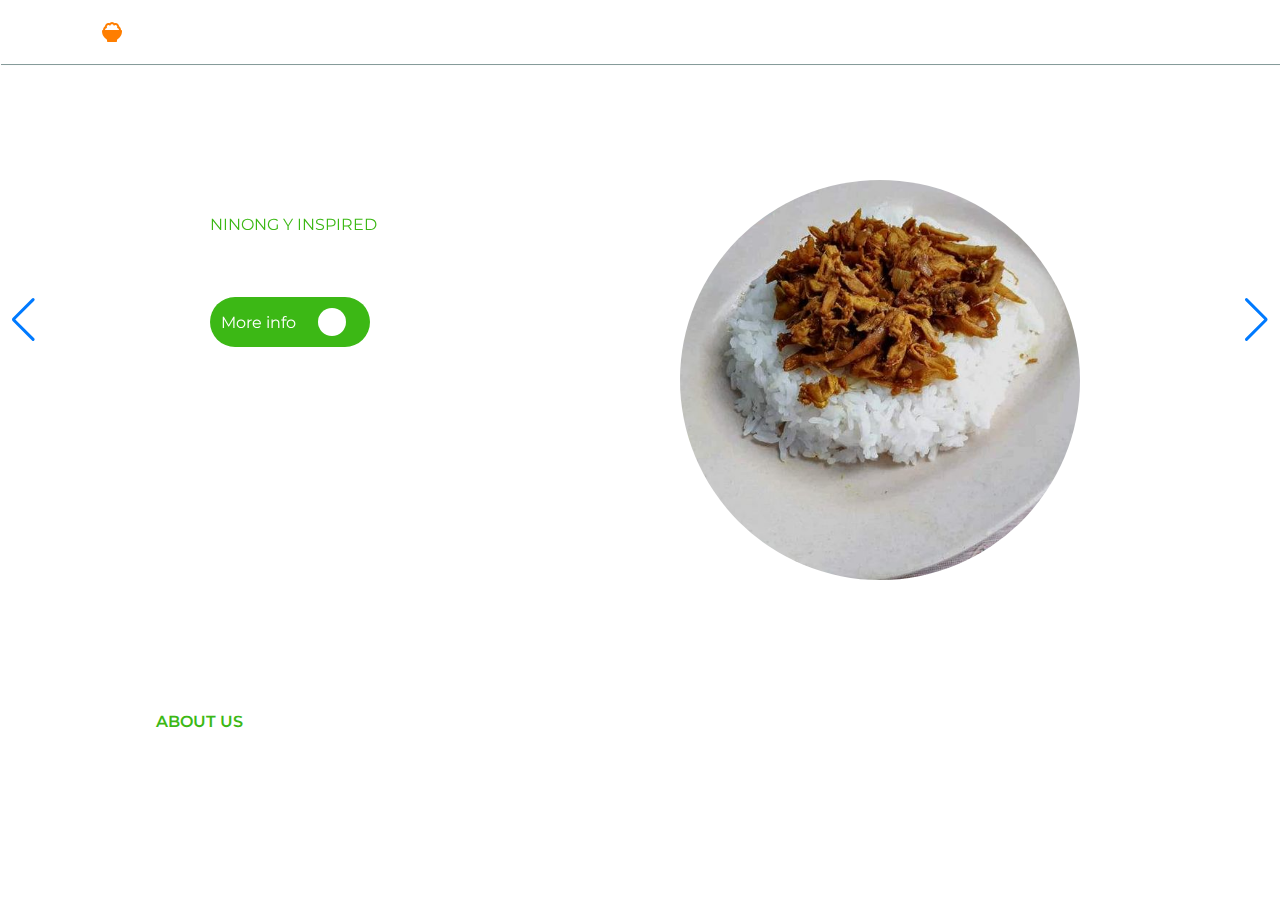
<file: Food/index.html>
<!DOCTYPE html>
<html lang="en">
<head>
    <meta charset="UTF-8">
    <meta name="viewport" content="width=device-width, initial-scale=1.0">
    <title>Title</title>
    <!-- Styling -->
    <link rel="stylesheet" href="style.css">
    <!-- Icons -->
    <link rel="stylesheet" href="https://cdn.jsdelivr.net/npm/boxicons@latest/css/boxicons.min.css">
    <!-- Swiper -->
    <link rel="stylesheet" href="https://cdn.jsdelivr.net/npm/swiper@11/swiper-bundle.min.css" />

</head>

<!-- Contents -->

<body>
    <header> 
        <a href="#" class="logo"><i class='bx bxs-bowl-rice'></i>Title</a>
        <!-- Navigation -->
        <ul class="navbar">
            <li><a href="home" class="home-page">Home</a></li>
            <li><a href="recipes">Recipes</a></div></li>
            <li><a href="about">About</a></div></li>
        </ul>
        <!-- Profile -->
        <!-- <div class="profile">
            <img src="Images/profiel.png" alt="">
            <span> Profile </span>
            <i class='bx bx-caret-down' ></i>
         </div> -->
    </header>
    <!-- Home -->
    <section class="home swiper" id="home">
        <div class="swiper-wrapper">
            <!-- SLide 1 -->
            <div class="swiper-slide container">
                <div class="recipes">
                    <span>Ninong y inspired</span>
                    <h1>Pastil</h1>
                    <a href="#" class="btn">More info<i class='bx bx-right-arrow-alt' ></i></a>
                    <img src="Images/Pastil.jpg" alt="">
                </div>
            </div>
            <!-- Slide 2 -->
            <div class="swiper-slide container">
                <div class="recipes">
                    <span>FIlipino styled</span>
                    <h1>Pancakes</h1>
                    <a href="#" class="btn">More info<i class='bx bx-right-arrow-alt' ></i></a>
                    <img src="Images/Hotcake.jpg" alt="">
                </div>
            </div>
            <!-- Slide 3 -->
            <div class="swiper-slide container">
                <div class="recipes">
                    <span>Filipino</span>
                    <h1>Chicken Adobo</h1>
                    <a href="#" class="btn">More info<i class='bx bx-right-arrow-alt' ></i></a>
                    <img src="Images/adobo.jpg" alt="">
                </div>
            </div>
            <!-- Slide 4 -->
            <div class="swiper-slide container">
                <div class="recipes">
                    <span>Classic</span>
                    <h1>Sisig Tofu</h1>
                    <a href="#" class="btn">More info<i class='bx bx-right-arrow-alt' ></i></a>
                    <div class=="outside">
                        <div class="inside">
                            <img src="Images/Sisig.jpg" alt="" class ="image">
                        </div>
                    </div>
                </div>
            </div>
            <!-- Slide 5 -->
            <div class="swiper-slide container">
                <div class="recipes">
                    <span>Homemade</span>
                    <h1>Filipino-Style Pizza</h1>
                    <a href="#" class="btn">More info<i class='bx bx-right-arrow-alt' ></i></a>
                    <img src="Images/PIzza.webp" alt="">
                </div>
            </div>
          </div>
          <div class="swiper-button-next"></div>
          <div class="swiper-button-prev"></div>
    </section>
    <!-- About -->
     <section class="about" id="about">
        <div class="about-text">
            <span>About Us</span>
            <p>Lorem ipsum</p>
            <p>Lorem ipsum</p>
        </div>
     </section>
    
    <!-- Swiper JS -->
    <script src="https://cdn.jsdelivr.net/npm/swiper@11/swiper-bundle.min.js"></script>
    
    <!-- JS Link -->
    <script src="main.js"></script>
    
    
</body>
</html>
</file>
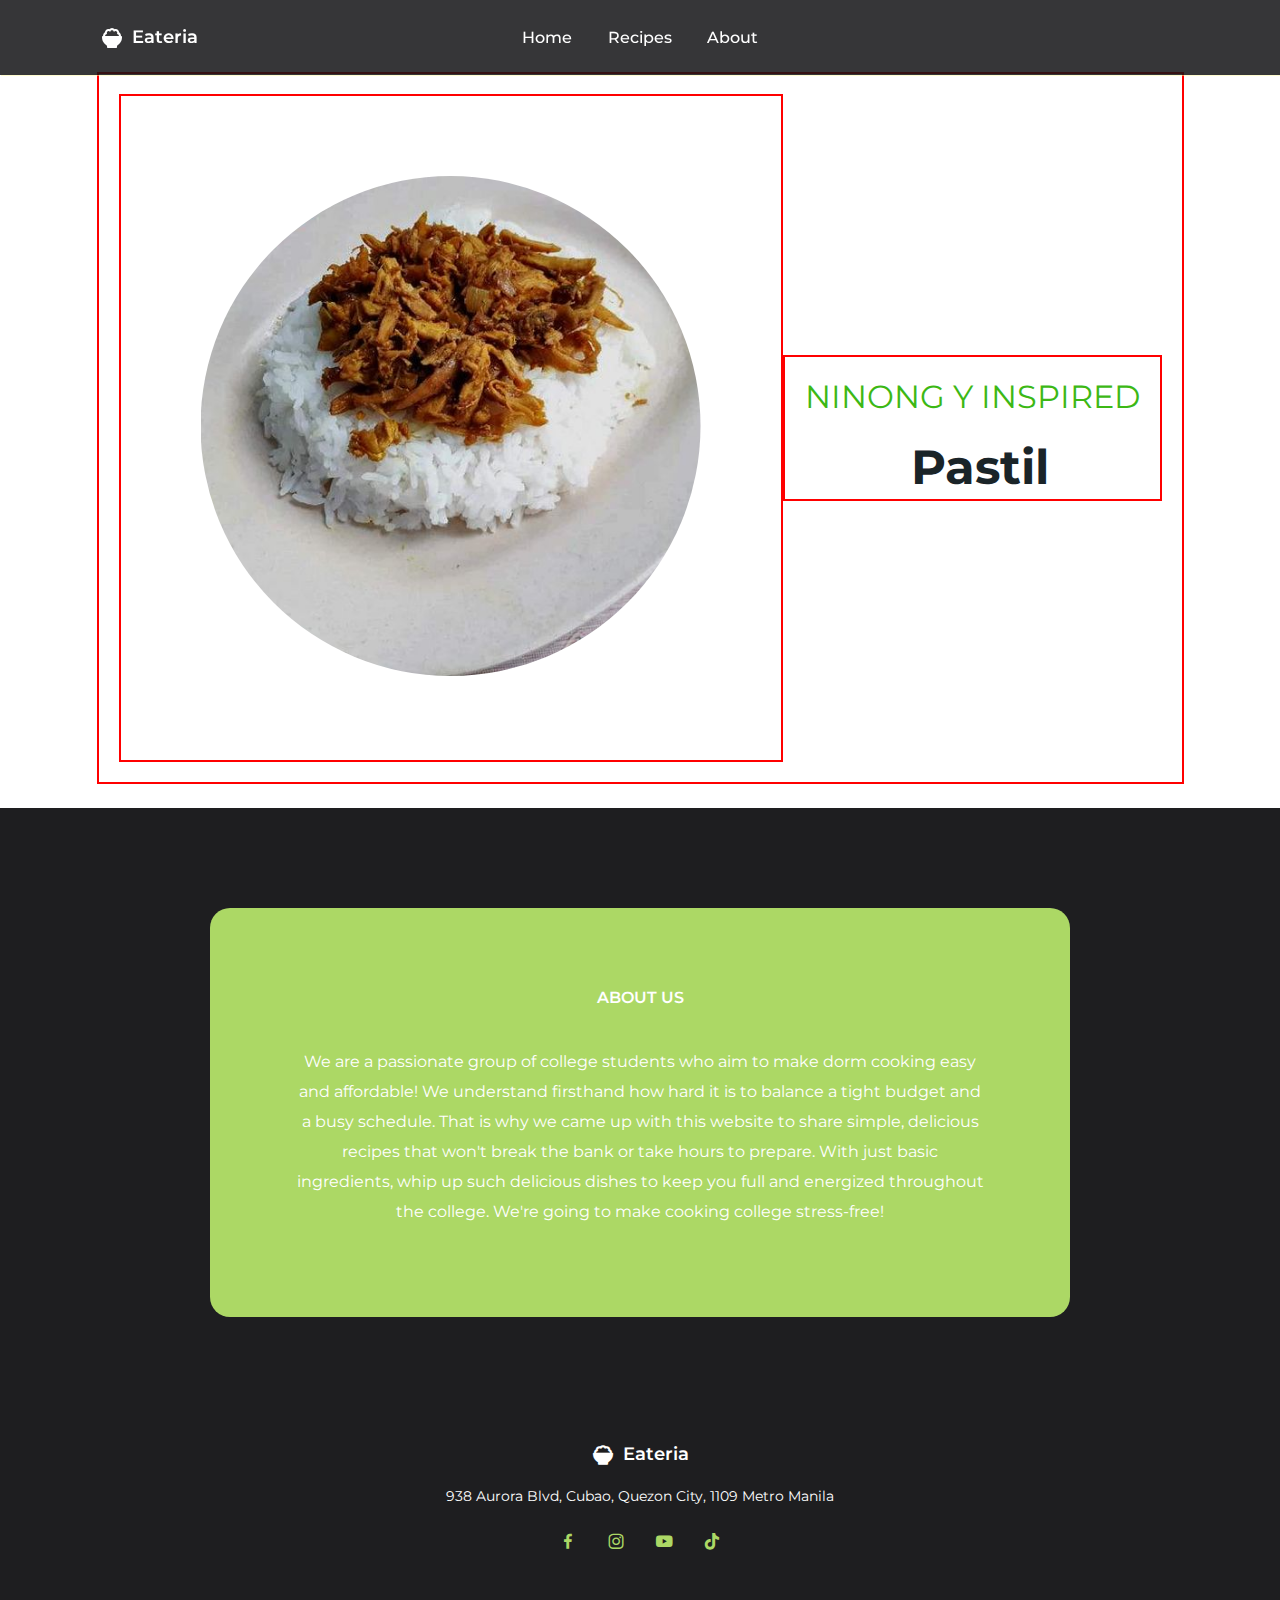
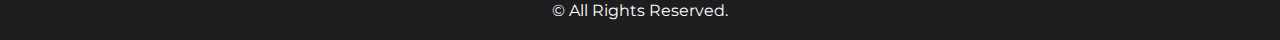
<file: recipes.html>
<!DOCTYPE html>
<html lang="en">
<head>
    <meta charset="UTF-8">
    <meta name="viewport" content="width=device-width, initial-scale=1.0">
    <title>Eateria: A Recipe Browser</title>
    <!-- Styling -->
    <link rel="stylesheet" href="style.css">
    <!-- Icons -->
    <link rel="stylesheet" href="https://cdn.jsdelivr.net/npm/boxicons@latest/css/boxicons.min.css">
    <!-- Swiper -->
    <link rel="stylesheet" href="https://cdn.jsdelivr.net/npm/swiper@11/swiper-bundle.min.css" />

</head>

<!-- Contents -->
<body>
    <header> 
        <a href="#" class="logo"><i class='bx bxs-bowl-rice'></i>Eateria</a>
        <!-- Navigation -->
        <ul class="navbar">
            <li><a href="index.html" class="home-page">Home</a><li>
            <li><a href="index.html#recipes">Recipes</a></li>
            <li><a href="#about">About</a></li>
        </ul>
    </header>
    <!-- Home -->
     <section class="recipe-page" id="recipe-page">
        <div class="recipe-top">
            <div class="recipeimage">
                <img src="Images/Pastil.jpg" alt="">
            </div>
            <div class="recipe-info">
                <h1>Ninong y inspired</h1>
                <h2>Pastil</h2>
                <p></p>
            </div>
        </div>
    </section>
    <!-- About -->
    <section class="about" id="about">
        <div class="about-text">
            <span>About Us</span>
            <p>We are a passionate group of college students who aim to make dorm cooking easy and affordable! We understand firsthand how hard it is to balance a tight budget and a busy schedule. That is why we came up with this website to share simple, delicious recipes that won't break the bank or take hours to prepare. With just basic ingredients, whip up such delicious dishes to keep you full and energized throughout the college. We're going to make cooking college stress-free!</p>
        </div>
    </section>
    <!-- Footer -->
    <section class="footer" id="footer">
        <div class="footer-box">
            <a href="#" class="logo"><i class='bx bxs-bowl-rice'></i>Eateria</a>
            <p>938 Aurora Blvd, Cubao, Quezon City, 1109 Metro Manila</p>
            <div class="social">
                <a href="#"><i class='bx bxl-facebook'></i></a>
                <a href="#"><i class='bx bxl-instagram'></i></a>
                <a href="#"><i class='bx bxl-youtube'></i></a>
                <a href="#"><i class='bx bxl-tiktok'></i></a>
            </div>
            </div>
        </div>
    </section>
    <!-- Copyright -->
     <div class="copyright">
        <p>&#169 All Rights Reserved.</p>
     </div>
    <!-- Swiper JS -->
    <script src="https://cdn.jsdelivr.net/npm/swiper@11/swiper-bundle.min.js"></script>
    
    <!-- JS Link -->
    <script src="main.js"></script>
    
    
</body>
</html>
</file>
<file: Food/style.css>
/* Fonts */
@import url('https://fonts.googleapis.com/css2?family=Montserrat:ital,wght@0,100..900;1,100..900&display=swap');
*{
    font-family: 'Montserrat', sans-serif;
    margin: 0;
    padding: 0;
    box-sizing: border-box;
    list-style: none;
    text-decoration: none;
    scroll-padding-top: 2rem;
    scroll-behavior: smooth;
}

/* Others */

:root {
    --green-color: #3cb815  ;
    --light-green-color: #c0eb7b ;
    --orange-color: #ff7e00;
    --light-orange-color: #f75f1d ;
    --white-text-color: #fff;
    --black-text-color: #1a2428 ;
    --bg-color: #fff ;
    --dark-blue-color: #1e1e20;
}
img {
    width: 100%;
}
body {
    color: var(--white-text-color);
}
section{
    padding: 4.5rem 0 1.5rem;
    
}
header {
    position: fixed;
    width: 100%;
    top: 0;
    right: 0;
    z-index: 1000;
    display: flex;
    align-items: center;
    justify-content:left;
    background: var(--yellow-color);
    box-shadow: 1px 1px 0.5px rgb(14 55 54 / 50%);
    padding: 20px 100px;
    transition: 0.5;

}
.profile {
    display: flex;
    align-items: center;
    column-gap: 0.5rem;
    cursor: pointer;
}
.profile img{
    width: 40px;
    height: 40px;
    object-fit: cover;
    object-position: center;
    border-radius: 50%;
}
.profile span {
    font-size: 13px;
    font-weight: 500;
}
.logo{
    display: flex;
    align-items: center;
    font-size:1.1rem;
    font-weight: 600;
    color: var(--white-text-color);
    column-gap: 0.5rem;
}
.logo .bx{
    font-size: 24px;
    color: var(--orange-color);
}
.navbar{
    display: flex;  
    column-gap: 0.5rem;
    position: relative;
    margin-left: auto ;
    margin-right: auto;
}
.navbar a{
    font-size: 1rem;
    font-weight: 500;
    color: var(--white-text-color);
    padding: 0.5rem 1rem
}
.navbar a:hover{
    background: var(--green-color);
    border-radius: 5rem;
    color: var(--bg-color);
    transition: background 0.5s;
}
#menu-icon{
    font-size: 24px;
    cursor: pointer;
    z-index: 10001;
    display: none;
}
.container{
    position: relative;
    width: 100%;
    min-height: 640px;
    display: flex;
    align-items: center;
    background: url(Images/bg.png);
    background-repeat: no-repeat;
    background-size: cover; 
    background-position: center;
    overflow: hidden;
}
.container img{
    width: 400px;
    height: 400px;
    position: absolute;
    right: 200px;
    bottom: 60px;

}
.recipes{
    padding: 150px;
    margin-top: 65px;
    margin-left: 60px;
}
.recipes span{
    font-weight: 400;
    text-transform: uppercase;
    color: var(--green-color);
}
.recipes h1{
    font-size: 2.4rem;
    font-weight: 700;
    margin-bottom: 1rem;
}
.recipes img{
    position: absolute;
    clip-path: circle(50% at 50% 50%);
    object-fit: cover;
    overflow: hidden;
} 
.btn{
    padding: 0.7rem;
    background: var(--green-color);
    color: var(--bg-color);
    font-weight: 400;
    border-radius: 5rem;
    display: flex;
    align-items: center;
    justify-content: space-between;
    column-gap: 00.5rem;
    max-width: 160px;
}
.btn .bx{
    padding: 4px;
    background: var(--bg-color);
    color: var(--white-text-color);
    border-radius: 1rem;
    font-size: 20px;
    margin: auto;
}
.btn:hover{
    background: var(--light-orange-color);
    transition: 0.2s ease;
}
.about{
    max-width: 968px;
    margin-left: auto;
    margin-right: auto;
    display: grid;
    grid-template-columns: repeat(auto-fit, minmax(21rem, auto));
    align-items: center;
    gap: 1.5rem;
}
.about-text span{
    font-weight: 600;
    text-transform: uppercase;
    color: var(--green-color)
}
.about-text p{
    margin: 0.5rem 0 1rem;
}
/* .swiper-button-next{
    background: ;
    background-repeat: no-repeat;
    background-size: 100% auto;
    background-position: center;
    margin-right: 20px;
}
.swiper-button-next::after{
    display: none;
} */
</file>
<file: style.css>
/* Fonts */
@import url('https://fonts.googleapis.com/css2?family=Montserrat:ital,wght@0,100..900;1,100..900&display=swap');
*{
    font-family: 'Montserrat', sans-serif;
    margin: 0;
    padding: 0;
    box-sizing: border-box;
    list-style: none;
    text-decoration: none;
    scroll-padding-top: 2rem;
    scroll-behavior: smooth;
}

/* Others */    
*{
    margin: 0;
    padding: 0;
    box-sizing: border-box; 
}
::-webkit-scrollbar{
    width: 0.5rem;
    background: var(--dark-blue-color);
}
::-webkit-scrollbar-thumb{
    width: 0.5rem;
    background: var(--green-color);
    border-radius: 5rem;
}
:root {
    --green-color: #3cb815  ;
    --light-green-color: #acd865 ;
    --orange-color: #ff7e00;
    --light-orange-color: #f59871 ;
    --white-text-color: #fff;
    --black-text-color: #1a2428 ;
    --bg-color: #ffffff ;
    --dark-blue-color: #1e1e20;
    --yellow-color: #d5c057;
}
img {
    width: 100%;
}
body {
    color: var(--black-text-color);
    margin: 0 auto;
    overflow-x:hidden;
    align-items: center; 
}
section{
    padding: 4.5rem 0 1.5rem;
    display: grid;
    place-items: center;
    align-content: center;
}
.element {
    word-wrap: break-word;
    overflow-wrap: break-word;
}  
.container{
    width: 100%;
    height: 800px;
    display: flex;
    justify-content: center;
    align-items: center;
    background: var(--bg-color);
    overflow: hidden;
}
.container img{
    width: 400px;
    height: 400px;
    right: 200px;
    bottom: 150px;
}
/* Header */
header {
    position: fixed;
    width: 100%;
    top: 0;
    right: 0;
    z-index: 1000;
    display: flex;
    align-items: center;
    background: rgba(20, 20, 22, 0.855);
    box-shadow: 1px 1px 0.5px rgba(255, 249, 162, 0.5);
    padding: 20px 100px;
    transition: 0.5;
}
.logo{
    display: flex;
    position: absolute;
    text-align: center;
    font-size:1.1rem;
    font-weight: 600;
    color: var(--white-text-color);
    column-gap: 0.5rem; 
}
.logo .bx{
    font-size: 24px;
    color: var(--white-text-color);
}
.navbar{
    display: flex;  
    position: relative;
    margin: 0 auto;
    padding: 0.5rem;
}
.navbar a{
    font-size: 1rem;
    font-weight: 500;
    color: var(--white-text-color);
    padding: 0.5rem 1.1rem;
    margin: auto;
    transition: 0.2s ease;
}
.navbar a:hover{
    background: var(--green-color);
    border-radius: 5rem;
    color: var(--bg-color);
    transition: background 0.5s;     
}
#menu-icon{
    font-size: 24px;
    cursor: pointer;
    z-index: 10001;
    display: none;
}
/* Main */
.mainpage{
    background: 
    linear-gradient(to bottom, rgba(34, 33, 37, 0.948) 100%, rgba(0, 255, 166, 0.608) 59%, rgb(234, 24, 24) 50%),
    url(Images/background.jpg);
    background-repeat: no-repeat;
    background-position: center center;
    background-size: cover;
    width: 100%;
    height: 100%;
    min-height: 25rem;
    padding: 60px;
    text-align: center; 
    object-fit: cover;
}
.main{
    margin-top: 20rem;
    min-height: 500px;  
}
.main span{
    font-size: 6.5rem;
    font-weight: 1000;
    color: var(--light-green-color);
    }
.main h1{
    font-size: 1.4em;
    font-weight: 500;
    color: var(--white-text-color);
    margin-top: 30px;
}
/* Recipes */ 
.swiper-wrapper{
    width: 500px;
}
.recipes{
    margin-top: 250px;
    margin-left: 250px;
    padding: 200px;
    width: 600px;
    float: left;
    padding: 20px;
}
.recipes span{
    font-weight: 400;
    text-transform: uppercase;
    color: var(--green-color);
}
.h1h2{
    display: flex;
}
.recipes h1{
    font-size: 2.4rem;
    font-weight: 700;
    margin-bottom: 1rem;
    text-align: left; 
}
.recipes h2{
    width: 600px;
    font-size: 1rem;
    font-weight: 600;
    margin-top: 40px;
    text-indent: 1rem;
    line-height: 23px;
}
.h1h2 h3{
    height: 30px;
    width: 80px;
    padding: 15px 5px 10px;
    margin: 9.5px;
    margin-left: 20px;
    font-size: 15px;
    font-weight: 500;
    line-height: 3.5px;
    text-indent: 5px;
    color: var(--white-text-color);
    clip-path: polygon(100% 0%, 75% 50%, 100% 100%, 0 100%, 0% 50%, 0 0);
    background: var(--orange-color);    
}
.h1h2 h4,
.h1h2alt h4{
    padding: 15px 5px 10px;
    position: relative;
    right: 6px;
    font-weight: 500;
}
.h1h2alt{
    display: flex;
}
.h1h2alt h3{
    height: 30px;
    width: 120px;
    padding: 15px 5px 10px;
    margin: 9.5px;
    margin-left: 20px;
    font-size: 15px;
    font-weight: 500;
    line-height: 3.5px;
    text-indent: 5px;
    color: var(--white-text-color);
    clip-path: polygon(100% 0%, 75% 50%, 100% 100%, 0 100%, 0% 50%, 0 0);
    background: var(--orange-color);
}
.circleImage{
    width: 500px;
    margin-top: 250px;
    margin-bottom: 250px;
    margin-left: 3rem;
    float: left;
    padding: 0 3rem;

}
.circleImage img{
    clip-path: circle(50% at 50% 50%);
    object-fit: cover;
}   
.btn{
    padding: 0.7rem;
    background: var(--green-color);
    color: var(--bg-color);
    font-weight: 400;
    border-radius: 5rem;
    display: flex;
    align-items: center;
    justify-content: space-between;
    column-gap: 00.5rem;
    max-width: 160px;
    text-indent: 10px;
    transition: 0.2s ease;
}
.btn .bx{
    padding: 4px;
    background: var(--bg-color);
    color: var(--black-text-color);
    border-radius: 1rem;
    font-size: 20px;
}
.btn:hover{
    background: var(--orange-color);
}
/* Recipes-Info */
.recipe-top{
    padding: 20px;
    display: flex;
    align-items: center;
    text-align: center;
    background-color: var(--bg-color);
    border: 2px solid red;
}
.recipeimage{
    padding: 30px; 
    border: 2px solid red;
}
.recipe-info{
    padding: 20px;
    border: 2px solid red;
}
.recipe-info h1{
    font-weight: 400;
    text-transform: uppercase;
    color: var(--green-color);

}
.recipe-info h2{
    font-size: 3rem;
    font-weight: 700;
    margin-top: 40px;
    text-indent: 1rem;
    line-height: 23px;

}
.recipe-top img{
    clip-path: circle(50% at 50% 50%);
    object-fit: cover;
    width: 500px;
    height: 500px;
    margin: 50px

}
/* Swipers */
.swiper-button-next{
    background: url(Images/right.png);
    background-repeat: no-repeat;
    background-size: 50px;
    background-position: center;
    margin-right: 20px;
}
.swiper-button-next::after{
    display: none;
}  
.swiper-button-prev{
    background: url(Images/left.png);
    background-repeat: no-repeat;
    background-size: 50px;
    background-position: center;
    margin-left: 20px;
}
.swiper-button-prev::after{
    display: none;
}
.swiper-pagination{
    
}
/* About */
.about{
    display:grid;
    grid-template-columns: repeat(auto-fit, minmax(21rem, auto));
    gap: 1.5rem;
    background: var(--dark-blue-color);
    background-size: cover;
    padding: 100px 100px;
    width: 100%;
    text-align: center;
}
.about-text{
    background-color: var(--light-green-color);
    padding: 5rem;
    border-radius: 20px;


}
.about-text span{
    font-weight: 600;
    text-transform: uppercase;
    color: var(--bg-color);;
}
.about-text span:hover{
    color: var(--orange-color);
    transition: 0.2s ease;  
}
.about-text p{
    width: 700px;
    margin-left: auto;
    margin-right: auto;
    padding: 40px 5px 10px;
    line-height: 30px;
    color: var(--white-text-color);
}
/* Footer */
.footer{
    background: var(--dark-blue-color);
    margin-left: auto;
    margin-right: auto;
    display: grid;
    grid-template-columns: repeat(auto-fit, minmax(200px, auto));
    gap: 1.5rem;
    padding: 20px;
    align-items: center;
    text-align: center;
    min-height: 100px;
    border-top: var(--orange-color);
}
.footer-box{
    display: flex;
    flex-direction: column;
    text-align: center;
    align-items: center;
}
.footer .logo{
    display: flex;
    padding: 0.4rem;
    /* margin-left: 40.8rem; */
    /* margin-right:auto; */
}
.footer-box p{
    font-size: 0.9rem;
    margin: 1rem 0 1rem;
    margin-top: 50px;
    color: var(--white-text-color);
}
.social{
    display: flex;
    align-items: center;
    column-gap: 0.5rem;
}
.social .bx{
    padding: 10px;
    color: var(--light-green-color);
    font-size: 20px;
    border-radius: 5rem;
    transition: 0.2s all linear;
}
.social .bx:hover{
    background-color: var(--orange-color);
    color: var(--white-text-color); 
}
/* Copyright */
.copyright{
    text-align: center;
    padding: 20px;
    background-color: var(--dark-blue-color);
    color: var(--white-text-color);
}

/* Responsive Code */

/* large */
@media (max-width:1080x){
    .container img{
        right: 10px;
        width: 160px;
        height: 160px;
        margin-bottom: 225px;
        margin-right: 100px;
    }
    .recipes span{
        font-size: 1.5rem;
    }
    .recipes h1{
        font-size:  3rem;
        padding: 10px 1px;
    }
      .recipes h2{
        width: 300px;
    }
}
/* medium */
@media (max-width:768px){
    header{
        padding: 18px 4%;
    }
    section{
        padding: 50px 4%;
    }
    .container img{
        right: 60px;
        width: 160px;
        height: 160px;
        margin-bottom: 150px;
    }
    .recipes span{
        font-size: 80%;
    }
    .recipes h1{
        font-size: 2rem;
    }
    .recipes h2{
        font-size: 15px;
    }
    .swiper-button-next,
    .swiper-button-prev{
        margin: 0;
    }
}
/* small */
@media (max-width:640px){
    header{
        padding: 12px 4%;
    }
    .container img{
        right: 50px;
        width: 160px;
        height: 160px;
    }
    .navbar{
        top: 100%;
    }
    .logo{
        display: none;
    }
}
/* xsmall */
@media (max-width: 475px) {
    .container {
      width: 100%;
    }
    .logo{
        display: none;
    }
    
}
@media (max-width: 320px) {
    .logo{
        display: none;
    }
    .navbar{
        right: 100px;
    }
}
</file>
